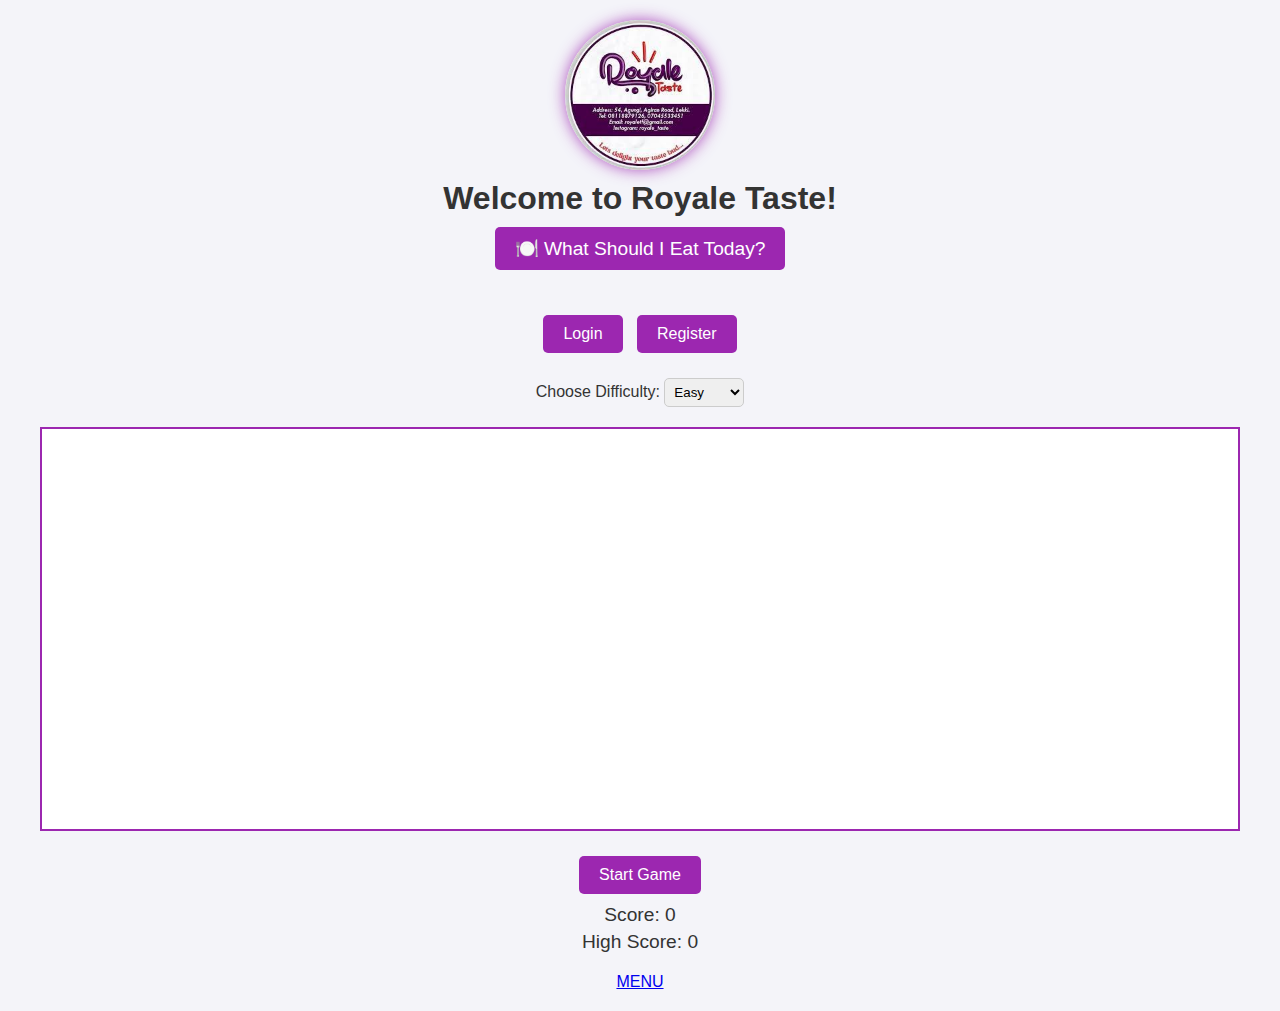
<file: ROYALE TASTE/game.html>
<!DOCTYPE html>
<html lang="en">
<head>
  <meta charset="UTF-8">
  <meta name="viewport" content="width=device-width, initial-scale=1.0">
  <title>Royale Taste Game</title>
  <link rel="stylesheet" href="game-styles.css">
</head>
<body>
  <div id="game-container">
    <header>
      <!-- Centered Logo -->
      <img src="images.jpg" alt="Restaurant Logo" id="game-logo">
      <h1>Welcome to Royale Taste!</h1>
      
      <!-- New Icon Button -->
      <a href="spin.html" id="what-to-eat-button">🍽️ What Should I Eat Today?</a>
      
      <div id="login-register">
        <button id="login-button">Login</button>
        <button id="register-button">Register</button>
      </div>
    </header>
    
    <section id="difficulty-selection">
      <label for="difficulty">Choose Difficulty:</label>
      <select id="difficulty">
        <option value="easy">Easy</option>
        <option value="medium">Medium</option>
        <option value="hard">Hard</option>
        <option value="intense">Intense</option>
      </select>
    </section>
    
    <section id="game-screen"></section>
    
    <section id="game-controls">
      <button id="start-game">Start Game</button>
      <p id="score">Score: 0</p>
      <p id="high-score">High Score: 0</p>
      <button id="restart-button" class="hidden">Restart</button>
    </section>
    
    <footer>
      <a href="index.html">MENU</a>
    </footer>
    
    <div id="game-end-popup" class="hidden">
      <p>😂</p>
      <p id="final-score">Final Score: 0</p>
    </div>
  </div>
  <script src="game-script.js"></script>
</body>
</html>
</file>
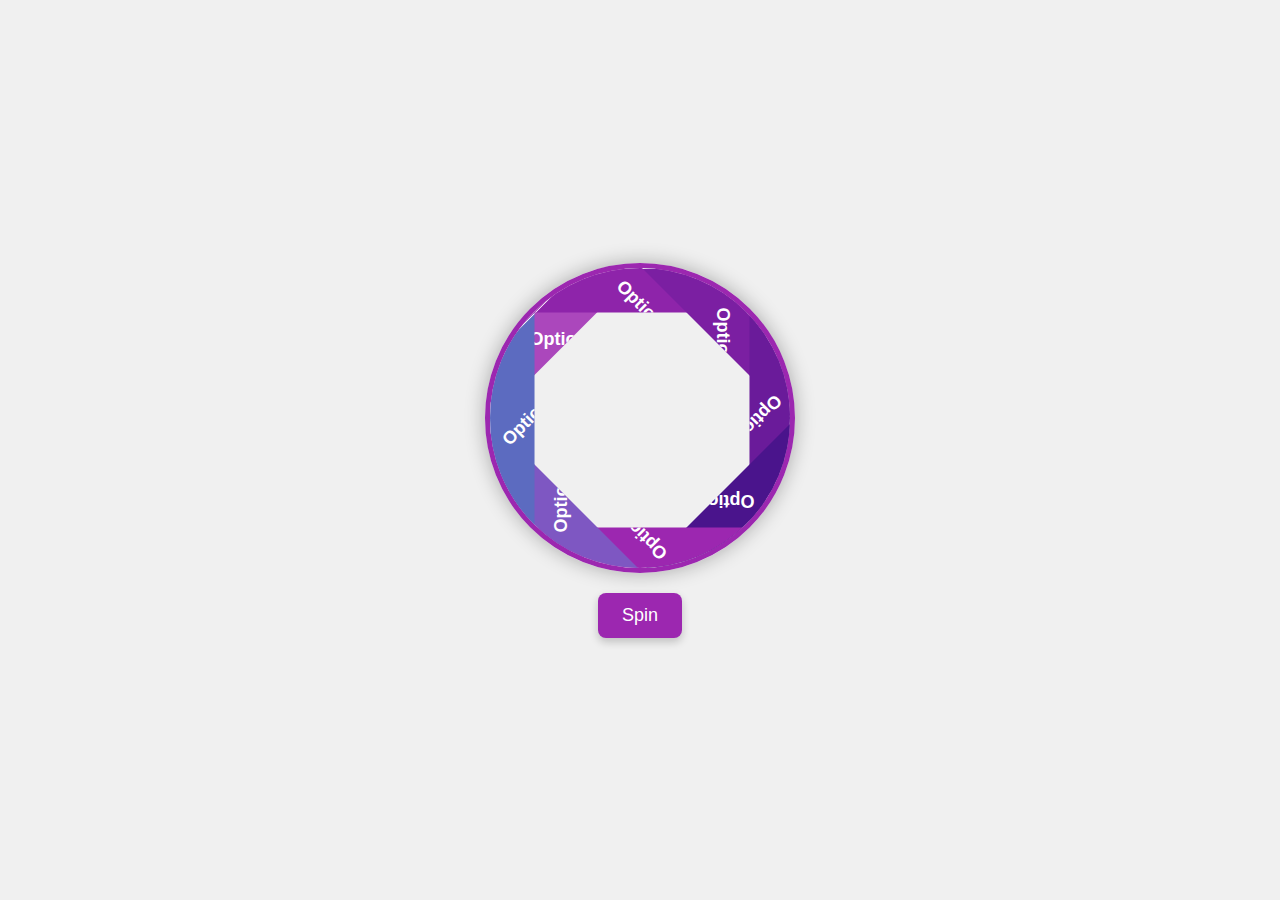
<file: ROYALE TASTE/spin.html>
<!DOCTYPE html>
<html lang="en">
<head>
    <meta charset="UTF-8">
    <meta name="viewport" content="width=device-width, initial-scale=1.0">
    <title>Modern Spinning Wheel</title>
    <link rel="stylesheet" href="spin.css">
</head>
<body>
    <div class="wheel-container">
        <div class="wheel" id="wheel">
            <div class="slice">Option 1</div>
            <div class="slice">Option 2</div>
            <div class="slice">Option 3</div>
            <div class="slice">Option 4</div>
            <div class="slice">Option 5</div>
            <div class="slice">Option 6</div>
            <div class="slice">Option 7</div>
            <div class="slice">Option 8</div>
        </div>
        <button onclick="spinWheel()">Spin</button>
    </div>
    <script src="spin.js"></script>
</body>
</html>
</file>
<file: ROYALE TASTE/spin.css>
body {
    display: flex;
    justify-content: center;
    align-items: center;
    height: 100vh;
    background-color: #f0f0f0;
    margin: 0;
    font-family: 'Arial', sans-serif;
}

.wheel-container {
    position: relative;
    text-align: center;
}

.wheel {
    width: 300px;
    height: 300px;
    border-radius: 50%;
    border: 5px solid #9c27b0;
    position: relative;
    overflow: hidden;
    transform: rotate(0deg);
    transition: transform 4s cubic-bezier(0.25, 0.1, 0.25, 1), box-shadow 0.3s ease;
    box-shadow: 0 0 20px rgba(0, 0, 0, 0.3);
}

.slice {
    position: absolute;
    width: 50%;
    height: 50%;
    background: #9c27b0;
    border: 1px solid #fff;
    clip-path: polygon(100% 0, 0% 0, 0% 100%);
    text-align: center;
    line-height: 140px;
    font-weight: bold;
    color: #fff;
    font-size: 18px;
    transform-origin: 100% 100%;
    transition: background-color 0.3s ease;
}

.slice:nth-child(1) { background-color: #ab47bc; transform: rotate(0deg); }
.slice:nth-child(2) { background-color: #8e24aa; transform: rotate(45deg); }
.slice:nth-child(3) { background-color: #7b1fa2; transform: rotate(90deg); }
.slice:nth-child(4) { background-color: #6a1b9a; transform: rotate(135deg); }
.slice:nth-child(5) { background-color: #4a148c; transform: rotate(180deg); }
.slice:nth-child(6) { background-color: #9c27b0; transform: rotate(225deg); }
.slice:nth-child(7) { background-color: #7e57c2; transform: rotate(270deg); }
.slice:nth-child(8) { background-color: #5c6bc0; transform: rotate(315deg); }

button {
    margin-top: 20px;
    padding: 12px 24px;
    font-size: 18px;
    cursor: pointer;
    background-color: #9c27b0;
    color: #fff;
    border: none;
    border-radius: 8px;
    transition: background-color 0.3s ease, transform 0.2s ease;
    box-shadow: 0 4px 8px rgba(0, 0, 0, 0.2);
}

button:hover {
    background-color: #7b1fa2;
    transform: scale(1.05);
}

button:active {
    background-color: #6a1b9a;
    transform: scale(0.95);
}
</file>
<file: ROYALE TASTE/game-styles.css>
/* Reset some default styles */
body, h1, p, button {
    margin: 0;
    padding: 0;
    box-sizing: border-box;
}

body {
    font-family: 'Arial', sans-serif;
    background-color: #f4f4f9;
    color: #333;
}

#game-container {
    max-width: 1200px;
    margin: auto;
    padding: 20px;
    text-align: center;
}

header {
    display: flex;
    flex-direction: column;
    align-items: center;
    margin-bottom: 20px;
}

#game-logo {
    width: 150px;
    height: auto;
    margin-bottom: 10px;
    border-radius: 50%; /* Makes the logo circular */
    box-shadow: 0 0 15px rgba(156, 39, 176, 0.8); /* Purple glow */
    transition: box-shadow 0.3s;
}

#game-logo:hover {
    box-shadow: 0 0 20px rgba(156, 39, 176, 1); /* Enhanced glow on hover */
}

h1 {
    font-size: 2rem;
    margin-bottom: 10px;
}

#what-to-eat-button {
    background-color: #9c27b0;
    color: #fff;
    padding: 10px 20px;
    border-radius: 5px;
    text-decoration: none;
    font-size: 1.2rem;
    display: inline-block;
    margin-bottom: 20px;
    transition: background-color 0.3s;
}

#what-to-eat-button:hover {
    background-color: #7b1fa2;
}

#login-register {
    margin-top: 20px;
}

button {
    background-color: #9c27b0;
    color: #fff;
    border: none;
    padding: 10px 20px;
    font-size: 1rem;
    border-radius: 5px;
    cursor: pointer;
    transition: background-color 0.3s;
    margin: 5px;
}

button:hover {
    background-color: #7b1fa2;
}

#difficulty-selection {
    margin: 20px 0;
}

#difficulty {
    padding: 5px;
    border-radius: 5px;
    border: 1px solid #ccc;
}

#game-screen {
    border: 2px solid #9c27b0;
    height: 400px;
    position: relative;
    margin: 20px 0;
    background-color: #fff;
}

#game-controls {
    margin: 20px 0;
}

#score, #high-score {
    font-size: 1.2rem;
    margin: 5px 0;
}

#restart-button.hidden {
    display: none;
}

footer {
    margin-top: 20px;
}

#menu-button {
    background-color: #4caf50;
    color: #fff;
    padding: 10px 20px;
    border: none;
    border-radius: 5px;
    font-size: 1rem;
    cursor: pointer;
    transition: background-color 0.3s;
}

#menu-button:hover {
    background-color: #388e3c;
}

#game-end-popup {
    position: fixed;
    top: 50%;
    left: 50%;
    transform: translate(-50%, -50%);
    background-color: #fff;
    border: 2px solid #9c27b0;
    padding: 20px;
    border-radius: 10px;
    box-shadow: 0 0 15px rgba(0, 0, 0, 0.2);
    display: none; /* Hide popup initially */
}

#game-end-popup.visible {
    display: block; /* Show popup when game ends */
}
</file>
